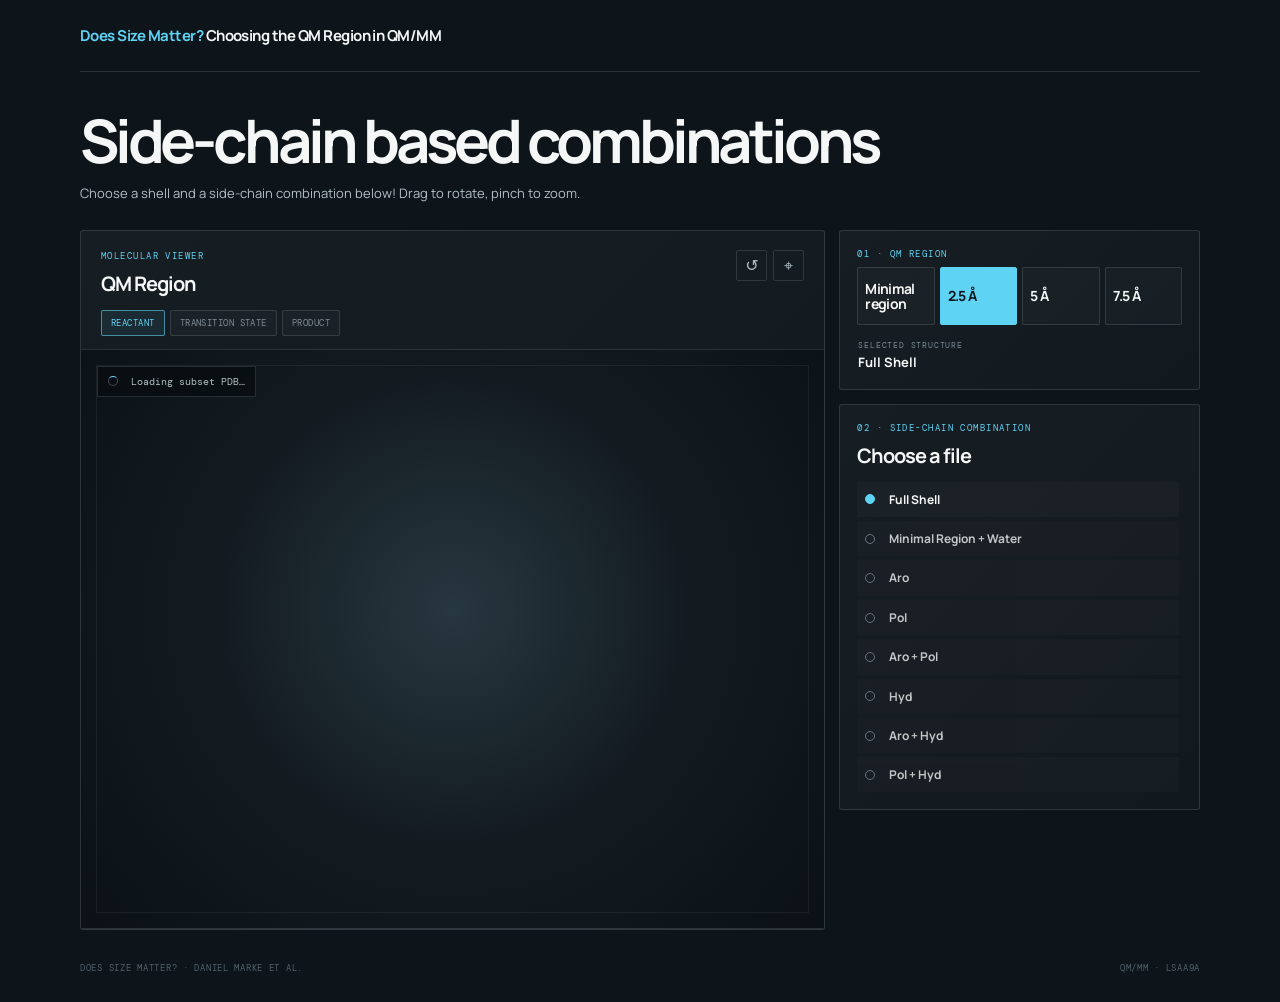
<file: index.html>
<!doctype html>
<html lang="en">
  <head>
    <meta charset="utf-8" />
    <meta name="viewport" content="width=device-width, initial-scale=1" />
    <meta name="theme-color" content="#0b1117" />
    <meta
      name="description"
      content="Interactive 3D companion to Does Size Matter?"
    />

    <title>Does Size Matter? · QM region viewer</title>

    <link rel="preconnect" href="https://fonts.googleapis.com" />
    <link rel="preconnect" href="https://fonts.gstatic.com" crossorigin />
    <link
      href="https://fonts.googleapis.com/css2?family=DM+Mono:wght@400;500&family=Manrope:wght@400;600;700;800&display=swap"
      rel="stylesheet"
    />
    <link rel="stylesheet" href="styles.css" />

    <script defer src="https://3dmol.csb.pitt.edu/build/3Dmol-min.js"></script>
    <script defer src="app.js"></script>
  </head>

  <body>
    <div class="page-shell">
      <header class="topbar">
        <a class="brand" href="#top">
          <strong>
            <span>Does Size Matter?</span> Choosing the QM Region in QM/MM
          </strong>
        </a>
      </header>

      <main id="top">
        <section class="intro" aria-labelledby="page-title">
          <h1 id="page-title">Side-chain based combinations</h1>
          <p>
            Choose a shell and a side-chain combination below! Drag to rotate, pinch to zoom.
          </p>
        </section>

        <section
          class="app-grid"
          aria-label="Interactive QM region viewer"
        >
          <article class="viewer-card panel">
            <div class="panel-heading">
              <div>
                <p class="section-kicker">molecular viewer</p>
                <h2>QM Region</h2>
              </div>

              <div class="viewer-actions">
                <button
                  class="icon-button"
                  id="reset-camera"
                  title="Reset camera"
                  aria-label="Reset camera"
                >
                  ↺
                </button>
                <button
                  class="icon-button"
                  id="focus-site"
                  title="Focus structure"
                  aria-label="Focus structure"
                >
                  ⌖
                </button>
              </div>
            </div>

            <div class="state-tabs" role="tablist" aria-label="Reaction state">
              <button
                class="state-tab active"
                data-state="reactant"
                role="tab"
                aria-selected="true"
              >
                reactant
              </button>
              <button
                class="state-tab"
                data-state="ts"
                role="tab"
                aria-selected="false"
              >
                transition state
              </button>
              <button
                class="state-tab"
                data-state="product"
                role="tab"
                aria-selected="false"
              >
                product
              </button>
            </div>

            <div class="viewer-wrap">
              <div
                id="viewer"
                role="img"
                aria-label="3D molecular structure viewer"
              ></div>
              <div class="viewer-loading" id="viewer-loading">
                <span class="spinner"></span>
                <span>Loading subset PDB…</span>
              </div>
              <div class="viewer-error" id="viewer-error" hidden>
                That subset PDB could not be loaded.
              </div>
            </div>
          </article>

          <aside class="controls">
            <section class="panel control-block">
              <p class="section-kicker">01 · QM region</p>

              <div
                class="segmented"
                role="tablist"
                aria-label="QM region size"
              >
                <button
                  class="segment"
                  data-radius="core"
                  role="tab"
                  aria-selected="false"
                >
                  <strong>Minimal region</strong>
                </button>
                <button
                  class="segment active"
                  data-radius="r2.5"
                  role="tab"
                  aria-selected="true"
                >
                  <strong>2.5 Å</strong>
                </button>
                <button
                  class="segment"
                  data-radius="r5"
                  role="tab"
                  aria-selected="false"
                >
                  <strong>5 Å</strong>
                </button>
                <button
                  class="segment"
                  data-radius="r7.5"
                  role="tab"
                  aria-selected="false"
                >
                  <strong>7.5 Å</strong>
                </button>
              </div>

              <div class="loaded-file">
                <span>selected structure</span>
                <strong id="region-name">Full Shell</strong>
              </div>
            </section>

            <section class="panel control-block permutation-block">
              <div class="block-title">
                <div>
                  <p class="section-kicker">02 · side-chain combination</p>
                  <h2>Choose a file</h2>
                </div>
              </div>

              <div class="sidechain-list" id="sidechain-list"></div>
            </section>
          </aside>
        </section>
      </main>

      <footer class="site-footer">
        <span>Does Size Matter? · Daniel Marke et al.</span>
        <span>QM/MM · LsAA9A</span>
      </footer>
    </div>
  </body>
</html>
</file>
<file: styles.css>
:root { --ink:#0d141a; --panel:#151e25; --line:rgba(218,233,236,.14); --muted:#7d8b95; --muted-2:#b2c0c5; --cyan:#5fd3f4; --coral:#f38b76; --white:#f4f7f6; }
* { box-sizing:border-box; }
html { scroll-behavior:smooth; }
body { margin:0; background:var(--ink); color:var(--white); font-family:Manrope,system-ui,sans-serif; line-height:1.45; }
button { color:inherit; font:inherit; }
button:focus-visible { outline:2px solid var(--cyan); outline-offset:2px; }
.page-shell { width:min(1120px,calc(100% - 34px)); margin:0 auto; }
.topbar { height:72px; display:flex; align-items:center; justify-content:space-between; border-bottom:1px solid var(--line); }
.brand { display:flex; align-items:center; gap:11px; color:var(--white); text-decoration:none; }.brand strong,.brand small { display:block; }.brand strong { font-size:13px; letter-spacing:-.03em; }.brand small { color:var(--muted); font:9px "DM Mono",monospace; text-transform:uppercase; letter-spacing:.1em; }.brand-mark { color:var(--cyan); border:1px solid rgba(95,211,244,.65); padding:6px 6px 5px; font:500 10px/1.05 "DM Mono",monospace; letter-spacing:-.08em; }.brand-mark i { color:var(--coral); font-style:normal; }.pdb-badge { color:var(--muted); font:9px "DM Mono",monospace; text-transform:uppercase; letter-spacing:.08em; }
.intro { padding:48px 0 27px; }.eyebrow,.section-kicker { margin:0 0 7px; color:var(--cyan); font:9px "DM Mono",monospace; text-transform:uppercase; letter-spacing:.16em; }.intro h1 { margin:0; font-size:clamp(36px,6vw,60px); line-height:1; letter-spacing:-.07em; }.intro p:last-child { max-width:620px; color:var(--muted-2); margin:14px 0 0; font-size:13px; }.intro code,.simple-note code { color:var(--cyan-soft); font:11px "DM Mono",monospace; }
.app-grid { display:grid; grid-template-columns:minmax(0,1.55fr) minmax(300px,.75fr); gap:14px; align-items:start; }.panel { background:linear-gradient(135deg,rgba(255,255,255,.045),rgba(255,255,255,.018)); border:1px solid var(--line); border-radius:3px; }.viewer-card { overflow:hidden; }.panel-heading { display:flex; align-items:start; justify-content:space-between; padding:19px 20px 12px; }.panel-heading h2,.block-title h2 { margin:0; font-size:20px; letter-spacing:-.05em; }.viewer-actions { display:flex; gap:6px; }.icon-button { width:31px; height:31px; border:1px solid var(--line); border-radius:2px; background:transparent; color:var(--muted-2); cursor:pointer; }.icon-button:hover { color:var(--cyan); border-color:var(--cyan); }
.state-tabs { display:flex; gap:5px; padding:0 20px 13px; }.state-tab,.segment { border:1px solid var(--line); background:rgba(255,255,255,.025); cursor:pointer; border-radius:2px; }.state-tab { padding:6px 9px; color:var(--muted); font:9px "DM Mono",monospace; text-transform:uppercase; letter-spacing:.05em; }.state-tab:hover,.state-tab.active { color:var(--cyan); border-color:rgba(95,211,244,.6); background:rgba(95,211,244,.08); }
.viewer-wrap { position:relative; height:580px; background:radial-gradient(circle at 50% 45%,#27373f 0%,#131b21 48%,#0b1116 100%); border-top:1px solid var(--line); border-bottom:1px solid var(--line); }.viewer-wrap::after { content:""; position:absolute; inset:15px; border:1px solid rgba(255,255,255,.06); pointer-events:none; }.viewer-wrap canvas { outline:none; }#viewer { position:absolute; inset:0; z-index:1; }.viewer-loading,.viewer-error { position:absolute; z-index:3; top:16px; left:16px; padding:8px 10px; background:rgba(8,13,17,.85); border:1px solid var(--line); color:var(--muted-2); font:10px "DM Mono",monospace; }.viewer-error { color:var(--coral); }.spinner { display:inline-block; width:10px; height:10px; margin-right:7px; border:1px solid rgba(255,255,255,.25); border-top-color:var(--cyan); border-radius:50%; animation:spin .8s linear infinite; vertical-align:-1px; }@keyframes spin{to{transform:rotate(360deg)}}
.viewer-readout { position:absolute; z-index:3; left:15px; bottom:14px; display:flex; gap:6px; flex-wrap:wrap; }.readout-chip { padding:6px 8px; background:rgba(8,13,17,.85); border:1px solid rgba(255,255,255,.1); color:var(--muted-2); font:9px "DM Mono",monospace; }.legend-dot { display:inline-block; width:6px; height:6px; margin-right:4px; border-radius:50%; }.copper { background:#b87333; }.oxygen { background:#e33b32; }.hydrogen { background:#fff; }.water { background:#82b7cc; }.viewer-footer { display:flex; justify-content:space-between; padding:11px 17px; color:var(--muted); font:9px "DM Mono",monospace; text-transform:uppercase; letter-spacing:.06em; }.viewer-footer b { color:var(--cyan); font-weight:500; }
.controls { display:grid; gap:14px; }.control-block { padding:17px; }.segmented { display:grid; grid-template-columns:repeat(3,1fr); gap:5px; }.segment { padding:11px 8px 9px; text-align:left; }.segment strong,.segment small { display:block; }.segment strong { font-size:16px; letter-spacing:-.05em; }.segment small { color:var(--muted); margin-top:2px; font:8px "DM Mono",monospace; text-transform:uppercase; }.segment.active { background:var(--cyan); border-color:var(--cyan); color:var(--ink); }.segment.active small { color:#285b68; }.loaded-file { display:grid; grid-template-columns:1fr auto; gap:3px 10px; align-items:end; padding:18px 1px 0; }.loaded-file span { grid-column:1/-1; color:var(--muted); font:8px "DM Mono",monospace; text-transform:uppercase; letter-spacing:.1em; }.loaded-file strong { font-size:13px; text-transform:capitalize; }.loaded-file b { color:var(--cyan); font:11px "DM Mono",monospace; white-space:nowrap; }.microcopy,.display-note { color:var(--muted); font:10px/1.6 "DM Mono",monospace; }.microcopy { margin:11px 0 0; }
.block-title { display:flex; justify-content:space-between; align-items:end; margin-bottom:12px; }.available { color:var(--cyan); font:9px "DM Mono",monospace; text-transform:uppercase; }.sidechain-list { display:grid; gap:4px; max-height:310px; overflow-y:auto; padding-right:3px; scrollbar-color:#38505a transparent; }.sidechain-row { display:grid; grid-template-columns:34px 1fr auto; gap:8px; align-items:center; padding:8px; border:1px solid transparent; background:rgba(255,255,255,.025); cursor:pointer; text-align:left; }.sidechain-row:hover { border-color:var(--line); background:rgba(95,211,244,.06); }.sidechain-row.inactive { opacity:.5; }.sidechain-check { display:grid; place-items:center; width:26px; height:19px; border:1px solid var(--muted); color:var(--cyan); font:9px "DM Mono",monospace; }.sidechain-row.selected .sidechain-check { border-color:var(--cyan); background:rgba(95,211,244,.12); }.sidechain-name { display:block; font-size:11px; font-weight:700; text-transform:capitalize; }.sidechain-meta { display:block; color:var(--muted); font:8px "DM Mono",monospace; }.sidechain-energy { color:var(--muted-2); font:9px "DM Mono",monospace; white-space:nowrap; }.text-button { margin:12px 0 0; padding:0; border:0; background:none; color:var(--cyan); cursor:pointer; font:10px "DM Mono",monospace; }.text-button span { padding-left:4px; }.display-block { padding-top:15px; }.toggle-row { display:flex; justify-content:space-between; align-items:center; color:var(--muted-2); font:10px "DM Mono",monospace; }.toggle-row input { position:absolute; opacity:0; pointer-events:none; }.toggle-ui { width:28px; height:15px; position:relative; border-radius:20px; background:#2a343b; }.toggle-ui::after { content:""; position:absolute; top:2px; left:2px; width:11px; height:11px; border-radius:50%; background:#6d7a82; transition:.2s; }.toggle-row input:checked + .toggle-ui { background:rgba(95,211,244,.27); }.toggle-row input:checked + .toggle-ui::after { left:15px; background:var(--cyan); }.display-note { margin:11px 0 0; font-size:9px; }
.simple-note { display:flex; gap:11px; align-items:start; margin:14px 0 40px; padding:15px 17px; }.simple-note p { margin:0; color:var(--muted); font-size:11px; }.simple-note strong { color:var(--white); }.note-icon { display:grid; place-items:center; width:18px; height:18px; flex:0 0 auto; border:1px solid var(--cyan); border-radius:50%; color:var(--cyan); font:11px "DM Mono",monospace; }.site-footer { display:flex; justify-content:space-between; padding:0 0 28px; color:#526069; font:9px "DM Mono",monospace; text-transform:uppercase; letter-spacing:.08em; }
@media (max-width:780px) { .page-shell { width:min(100% - 22px,600px); }.intro { padding:38px 0 23px; }.app-grid { grid-template-columns:1fr; }.viewer-wrap { height:min(560px,125vw); }.controls { grid-template-columns:1fr 1fr; }.controls .control-block:first-child,.permutation-block { grid-column:1/-1; }.display-block { grid-column:1/-1; }.sidechain-list { max-height:250px; } }
@media (max-width:480px) { .topbar { height:64px; }.pdb-badge { font-size:8px; }.intro h1 { font-size:40px; }.intro p:last-child { font-size:12px; }.state-tabs { overflow-x:auto; }.state-tab { white-space:nowrap; }.viewer-wrap { height:112vw; min-height:360px; }.viewer-footer { display:block; line-height:1.8; }.viewer-footer span { display:block; }.controls { grid-template-columns:1fr; }.controls .control-block:first-child,.permutation-block,.display-block { grid-column:auto; }.simple-note { margin-bottom:28px; }.site-footer { display:block; line-height:2; } }

/* Simplified poster companion */
.topbar { justify-content:flex-start; }
.brand { display:block; }
.brand strong { font-size:15px; letter-spacing:-.035em; }
.brand strong span { color:var(--cyan); }
.intro { padding-top:38px; }
.controls-hint { display:flex; flex-wrap:wrap; gap:7px; margin:-8px 0 24px; color:var(--muted); font:10px/1.4 "DM Mono",monospace; }
.controls-hint span { padding:7px 9px; border:1px solid rgba(255,255,255,.1); border-radius:2px; background:rgba(255,255,255,.025); }
.controls-hint strong { color:var(--cyan); font-weight:500; }
.segmented { grid-template-columns:repeat(4,minmax(0,1fr)); }
.segment { min-height:58px; padding:9px 7px; display:flex; align-items:center; }
.segment strong { font-size:14px; line-height:1.08; }
.loaded-file { display:block; padding-top:15px; }
.loaded-file span { display:block; }
.loaded-file strong { display:block; margin-top:3px; }
.sidechain-row { grid-template-columns:15px minmax(0,1fr); gap:9px; padding:8px 7px; }
.sidechain-row.inactive { opacity:.78; }
.sidechain-check { width:10px; height:10px; border-radius:50%; border-color:var(--muted); }
.sidechain-row.selected .sidechain-check { background:var(--cyan); border-color:var(--cyan); }
.sidechain-name { font-size:12px; }
.app-grid { margin-bottom:32px; }
.site-footer { margin-top:0; }
@media (max-width:780px) { .segmented { grid-template-columns:repeat(2,minmax(0,1fr)); } }
@media (max-width:480px) { .controls-hint { gap:5px; margin-bottom:20px; } .controls-hint span { flex:1 1 140px; } }
</file>
